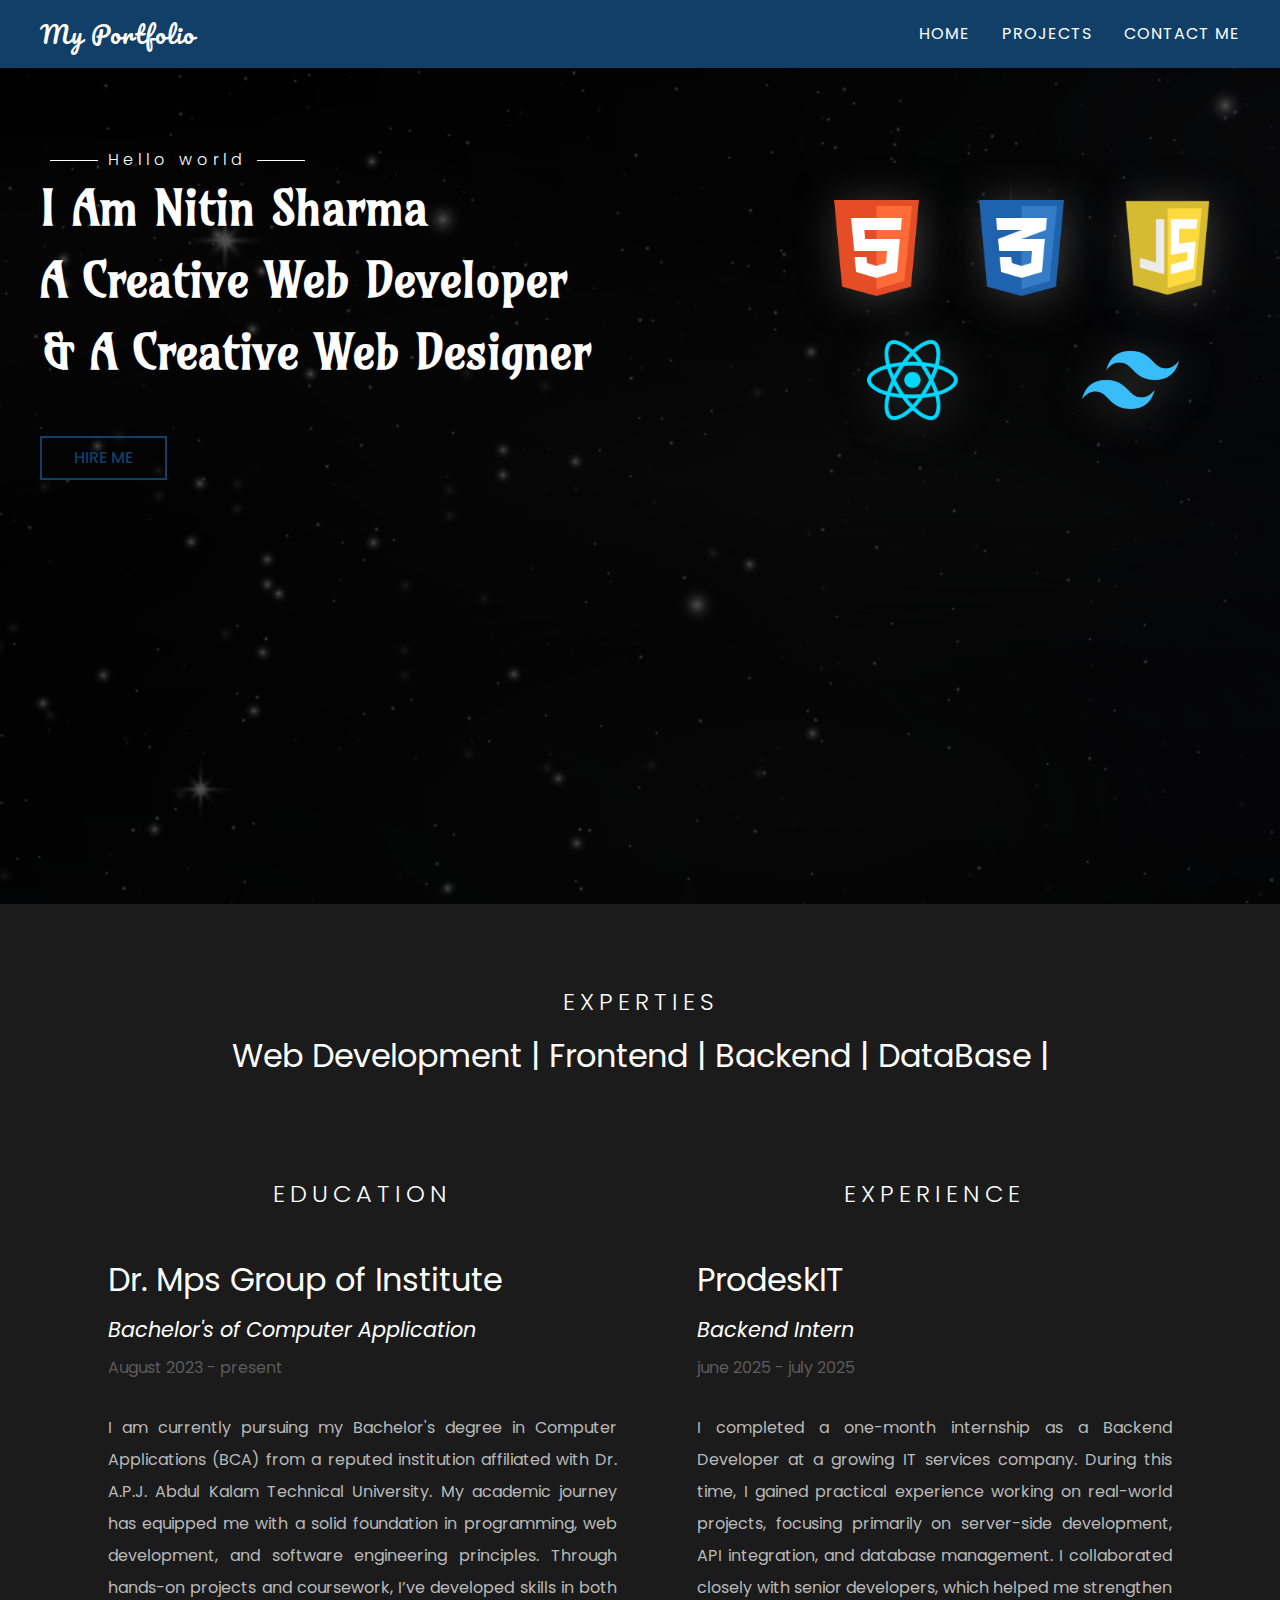
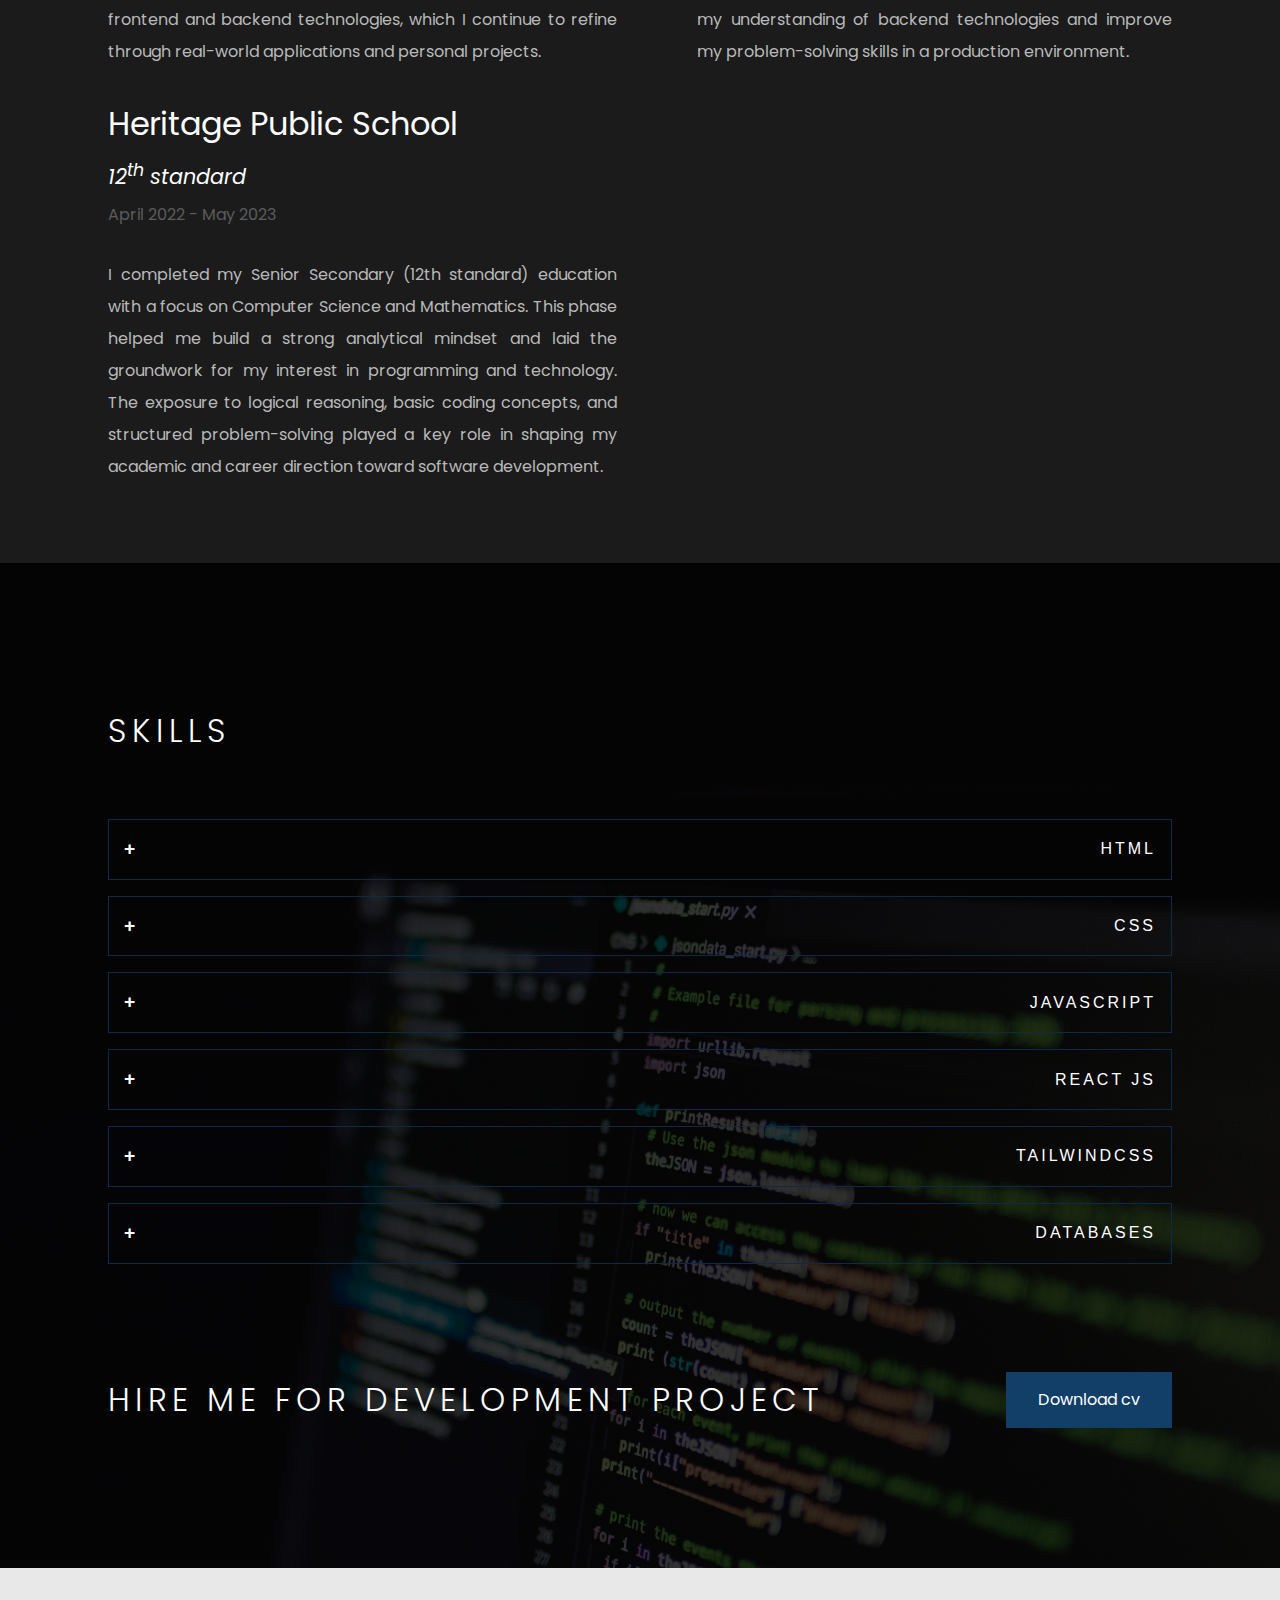
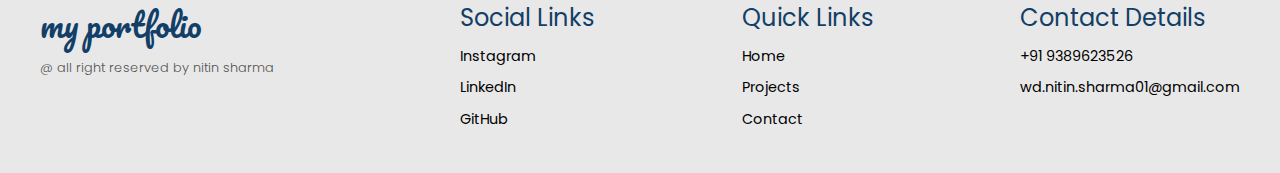
<file: index.html>
<!DOCTYPE html>
<html lang="en">

<head>
    <meta charset="UTF-8">
    <meta name="viewport" content="width=device-width, initial-scale=1.0">
    <title>Hii.. I am Nitin Sharma</title>
    <link rel="stylesheet" href="./css/global.css">
    <link rel="stylesheet" href="./css/index.css">
    <link rel="stylesheet" href="./css/scrollbtn.css">
    <script src="./script/layout.js" defer></script>
    <script src="./script/scrollbtn.js" defer></script>
    <script src="./script/list.js" defer></script>
</head>

<body>
    <div id="header"></div>


    <section id="hero-section">
        <div class="bg"></div>
        <div class="hero-section container">
            <div class="hero-content">
                <p><span class="hello-world"></span>Hello world<span class="hello-world"></span></p>
                <h1>I am Nitin Sharma</h1>
                <h1>A Creative web Developer</h1>
                <h1>& A Creative web Designer</h1>
                <a href="./about.html" class="hire-btn">Hire me</a>
            </div>
            <div class="images">
                <img src="./assets/html.png" width="100px" alt="HTML">
                <img src="./assets/css.png" width="100px" alt="CSS">
                <img src="./assets/js.png" width="100px" alt="JS">
                <img src="./assets/react.png" width="100px" alt="REACT">
                <img src="./assets/tailwindcss.png" width="100px" alt="tailwindcss">
            </div>
        </div>

    </section>

    <section id="experties">
        <div class="container">
            <h1 class="heading">Experties</h1>
            <h1 class="experties-intro">Web Development | Frontend | Backend | DataBase |</h1>
            <div class="carrer">
                <div class="education">
                    <h1 class="heading">Education</h1>
                    <div>
                        <h1 class="secondry-heading">Dr. Mps Group of Institute</h1>
                        <p class="primary-para">Bachelor's of Computer Application</p>
                        <p class="secondry-para">August 2023 - present</p>
                        <p class="tertiary-para">I am currently pursuing my Bachelor's degree in Computer Applications
                            (BCA) from a reputed institution affiliated with Dr. A.P.J. Abdul Kalam Technical
                            University. My academic journey has equipped me with a solid foundation in programming, web
                            development, and software engineering principles. Through hands-on projects and coursework,
                            I’ve developed skills in both frontend and backend technologies, which I continue to refine
                            through real-world applications and personal projects.

                        </p>
                    </div>
                    <div>
                        <h1 class="secondry-heading">Heritage Public School</h1>
                        <p class="primary-para">12<sup>th</sup> standard </p>
                        <p class="secondry-para">April 2022 - May 2023</p>
                        <p class="tertiary-para">I completed my Senior Secondary (12th standard) education with a focus
                            on Computer Science and Mathematics. This phase helped me build a strong analytical mindset
                            and laid the groundwork for my interest in programming and technology. The exposure to
                            logical reasoning, basic coding concepts, and structured problem-solving played a key role
                            in shaping my academic and career direction toward software development.</p>
                    </div>
                </div>
                <div class='experience'>
                    <h1 class="heading">Experience</h1>
                    <div>
                        <h1 class="secondry-heading">ProdeskIT</h1>
                        <p class="primary-para">Backend Intern</p>
                        <p class="secondry-para">june 2025 - july 2025</p>
                        <p class="tertiary-para">I completed a one-month internship as a Backend Developer at a growing
                            IT services company. During this time, I gained practical experience working on real-world
                            projects, focusing primarily on server-side development, API integration, and database
                            management. I collaborated closely with senior developers, which helped me strengthen my
                            understanding of backend technologies and improve my problem-solving skills in a production
                            environment.

                        </p>
                    </div>
                </div>
            </div>
        </div>
    </section>

    <section id="skills">
        <div class="skill-bg"></div>
        <div class="container">

            <div>
                <h1 class="primary-heading">Skills</h1>
                <ul class="accordion">
                    <li class="skill-list">
                        <button class="accordion-toggle">
                            <span class="icon">+</span> HTML 
                        </button>
                        <div class="accordion-content">
                            I have a solid understanding of HTML (HyperText Markup Language), which forms the foundation of all web pages. I use semantic HTML tags to structure content clearly and accessibly, ensuring my websites are SEO-friendly and easy to maintain.
                        </div>

                    </li>

                    <li class="skill-list">
                        <button class="accordion-toggle">
                            <span class="icon">+</span> CSS
                        </button>
                        <div class="accordion-content">
                            I am proficient in CSS (Cascading Style Sheets) and use it to create visually appealing, responsive, and user-friendly web interfaces. I work with modern layout techniques like Flexbox and Grid to build structured and adaptable designs across devices. 
                        </div>
                    </li>

                    <li class="skill-list">
                        <button class="accordion-toggle">
                            <span class="icon">+</span> JavaScript
                        </button>
                        <div class="accordion-content">
                           I have a strong grasp of JavaScript for adding interactivity and dynamic behavior to web applications. I use JavaScript to manipulate the DOM, handle events, validate forms, and implement core logic on the client side.
                        </div>
                    </li>

                    <li class="skill-list">
                        <button class="accordion-toggle">
                            <span class="icon">+</span> React Js
                        </button>
                        <div class="accordion-content">
                            I use React to build fast, scalable, and component-based user interfaces. I’m comfortable working with JSX, state management using useState and useEffect, and structuring applications using reusable components. 
                        </div>
                    </li>
                    <li class="skill-list">
                        <button class="accordion-toggle">
                            <span class="icon">+</span> TailwindCss
                        </button>
                        <div class="accordion-content">
                           Tailwind CSS is my go-to utility-first framework for rapidly styling modern and responsive user interfaces. I efficiently apply utility classes to create clean, mobile-first designs without writing custom CSS. .
                        </div>
                    </li>
                    <li class="skill-list">
                        <button class="accordion-toggle">
                            <span class="icon">+</span> DataBases
                        </button>
                        <div class="accordion-content">
                            I have hands-on experience working with both SQL and NoSQL databases. With MongoDB, I design flexible document-based schemas, perform CRUD operations, and connect with Node.js using Mongoose. With MySQL, I understand relational database concepts, write efficient queries using SQL, and manage structured data using tables, joins, and indexes.
                        </div>
                    </li>
                </ul>

            </div>


            <div class="cv-section">
                <h1 class="primary-heading cv-heading">Hire me For development project</h1>
                <a href="./Nitin Sharma Resume.pdf" download>Download cv</a>
            </div>
        </div>
    </section>


    <button id="scrollToTopBtn">↑</button>
    <div id="footer"></div>
</body>

</html>
</file>
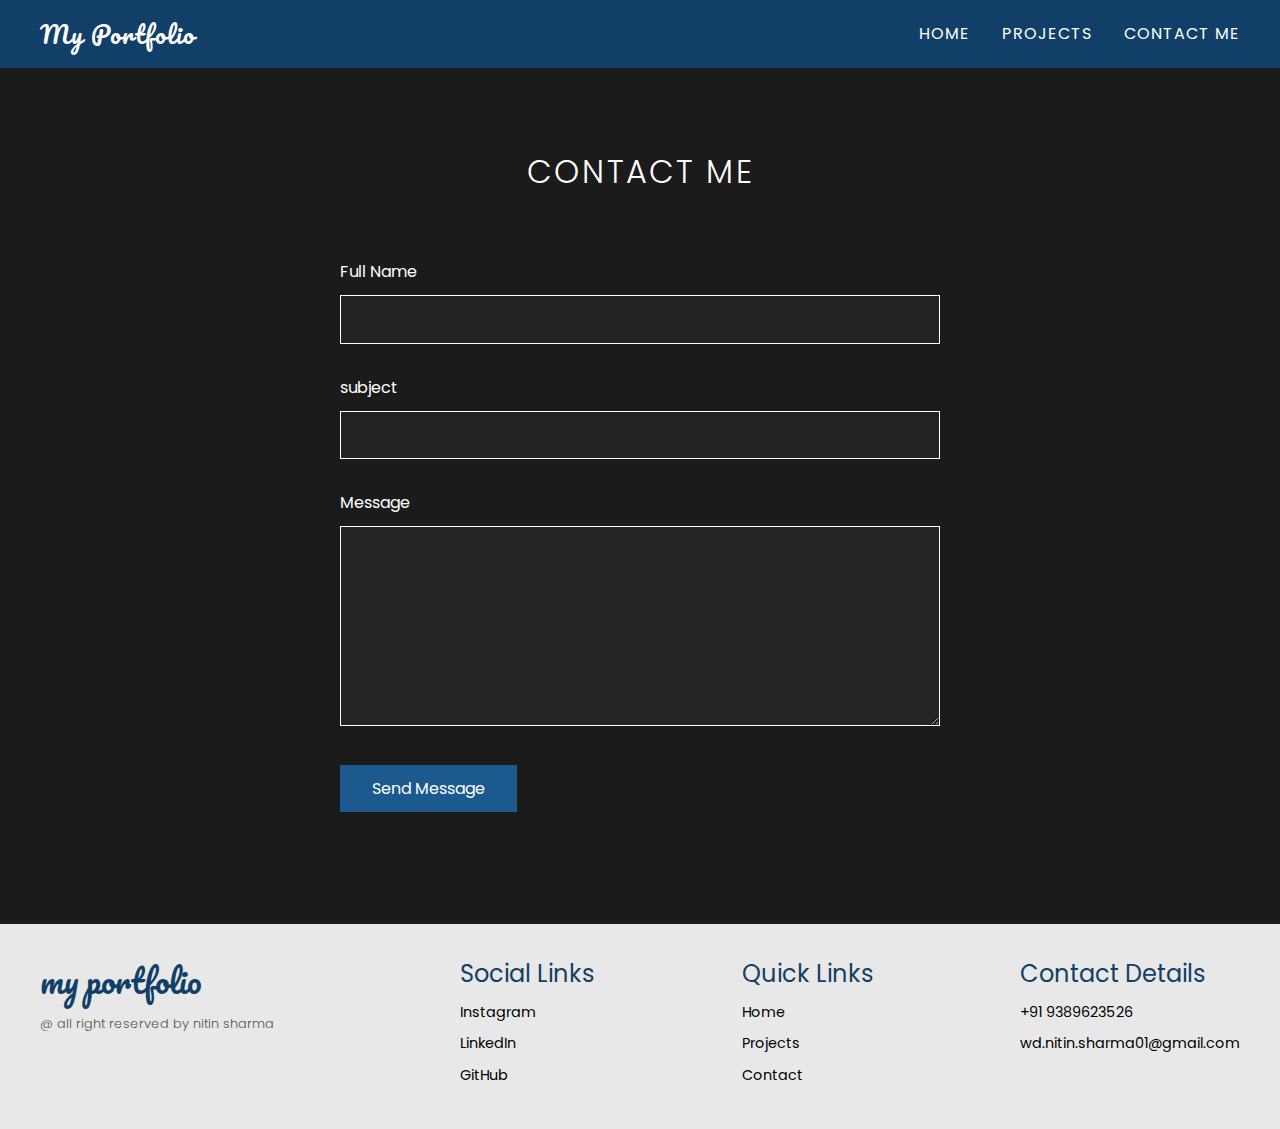
<file: about.html>
<!DOCTYPE html>
<html lang="en">

<head>
    <meta charset="UTF-8">
    <meta name="viewport" content="width=device-width, initial-scale=1.0">
    <title>Contact Me</title>
    <link rel="stylesheet" href="./css/global.css">
    <link rel="stylesheet" href="./css/contact.css">
    <link rel="stylesheet" href="./css/scrollbtn.css">
    <script src="./script/layout.js" defer></script>
    <script src="./script/scrollbtn.js" defer></script>
    <script src="./script/contact.js" defer></script>
</head>

<body>
    <div id="header"></div>

    <section id="Contact-section">
        <div class="container">
            <h1>Contact Me</h1>
            <div class="form">
                <p class="error"></p>
                <p class="success"></p>
                <form>
                    <label for="name">Full Name</label>
                    <input type="text" id="name">

                    <label for="subject">subject</label>
                    <input type="text" id="subject">

                    <label for="message">Message</label>
                    <textarea name="message" id="message"></textarea>

                    <button id="submitBtn">Send Message</button>
                </form>
            </div>



        </div>
    </section>



    <button id="scrollToTopBtn">↑</button>
    <div id="footer"></div>
</body>

</html>
</file>
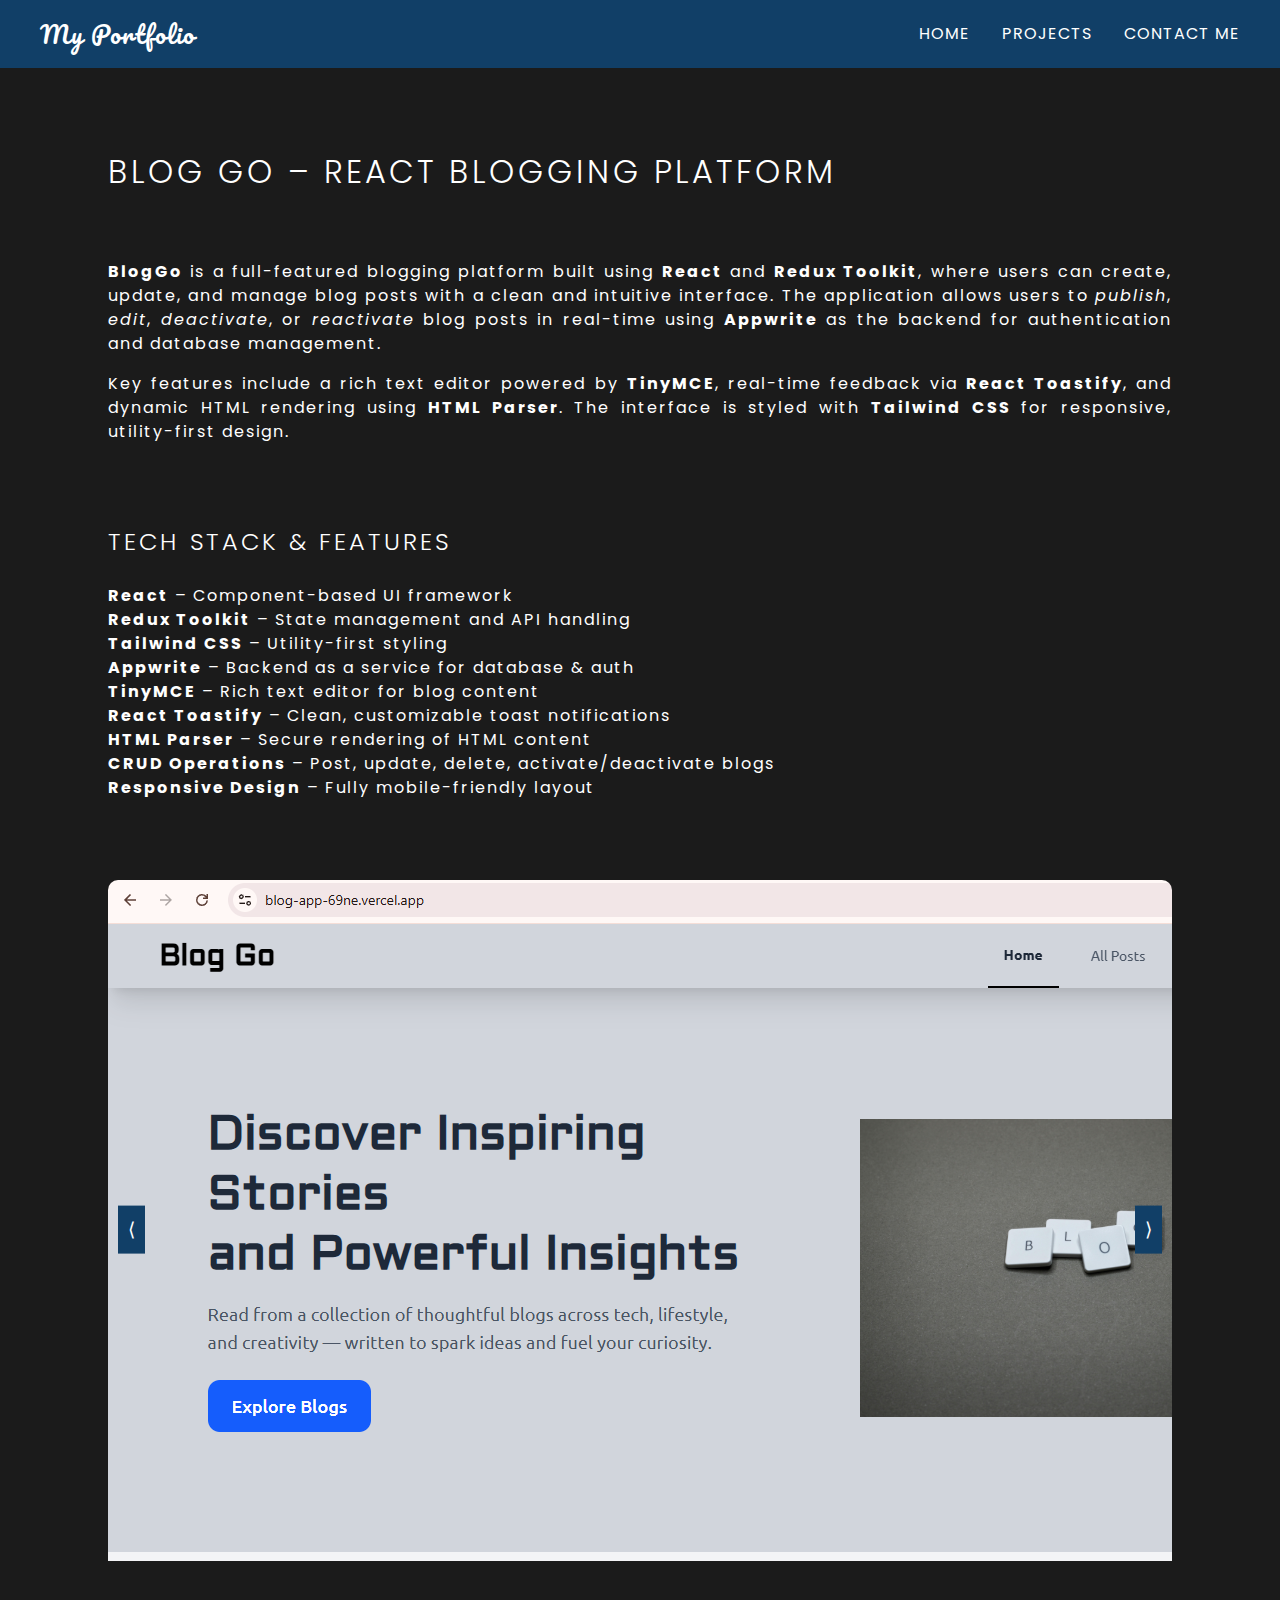
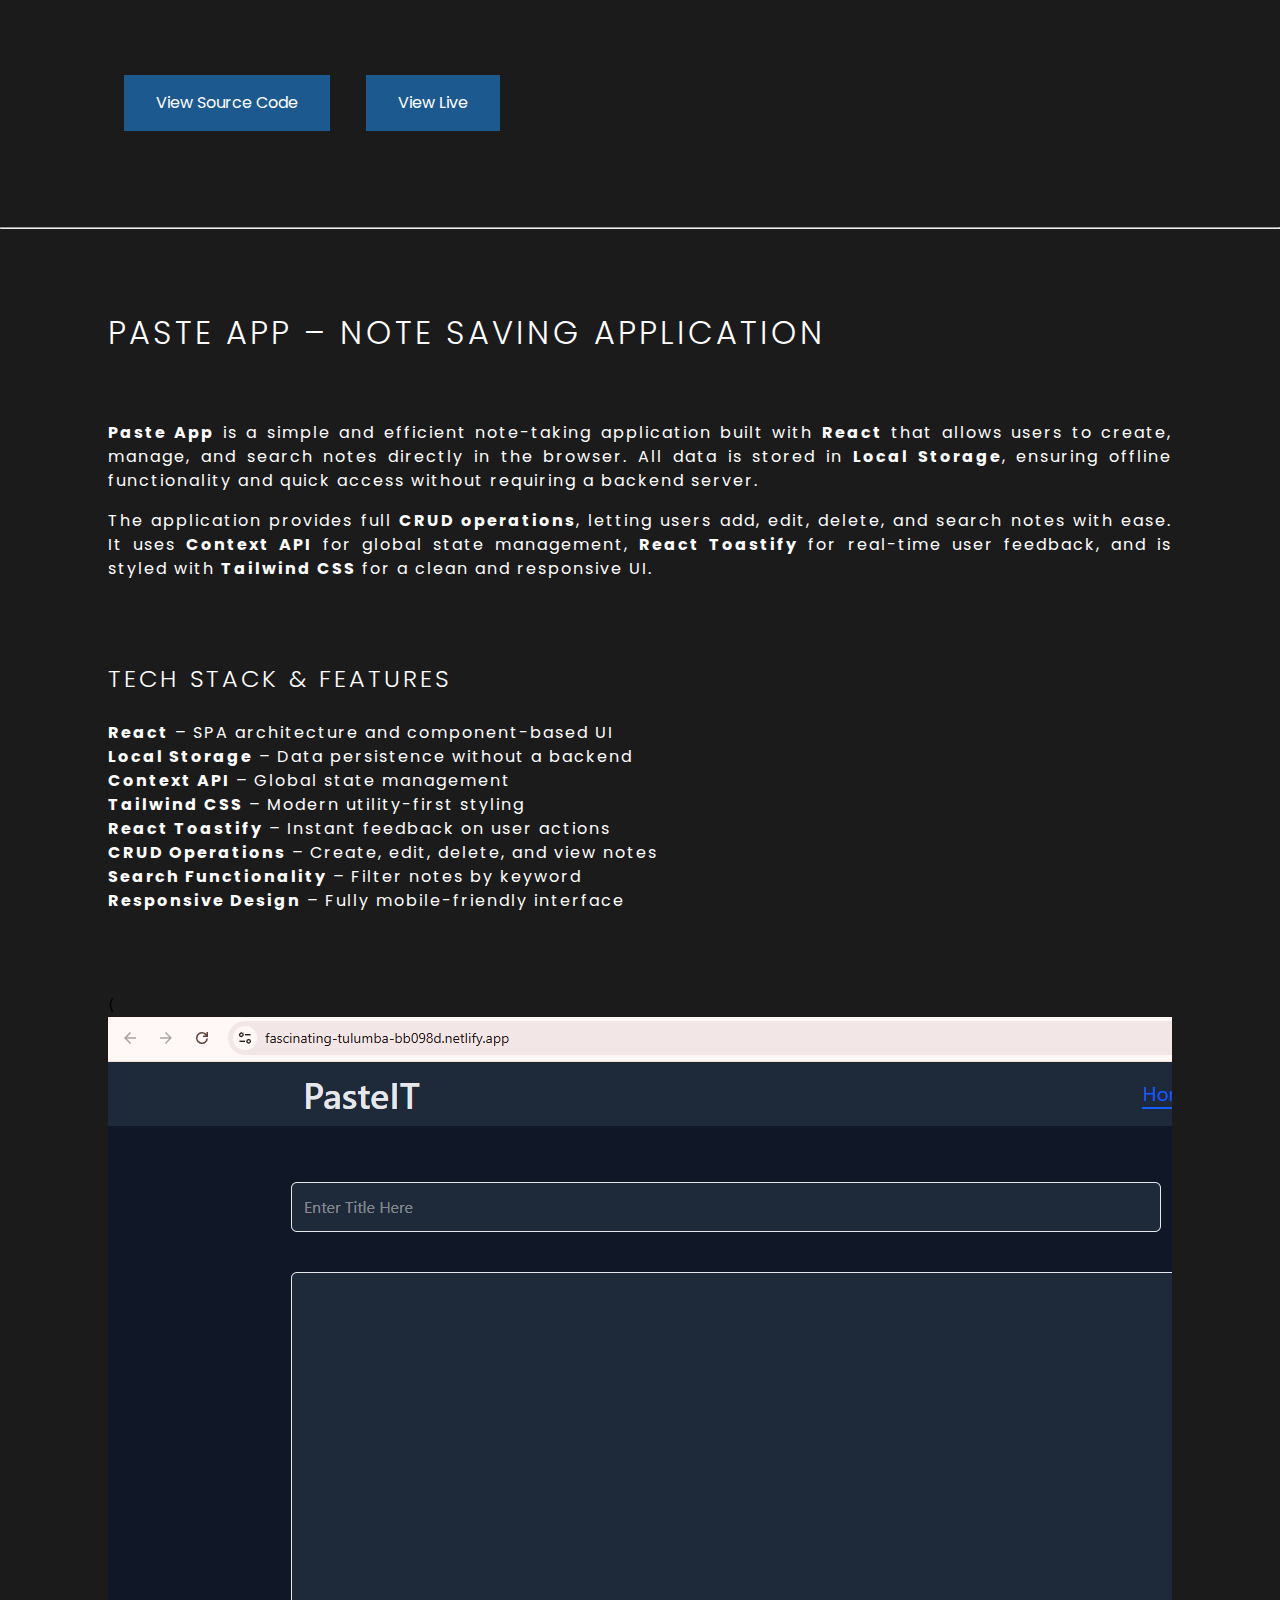
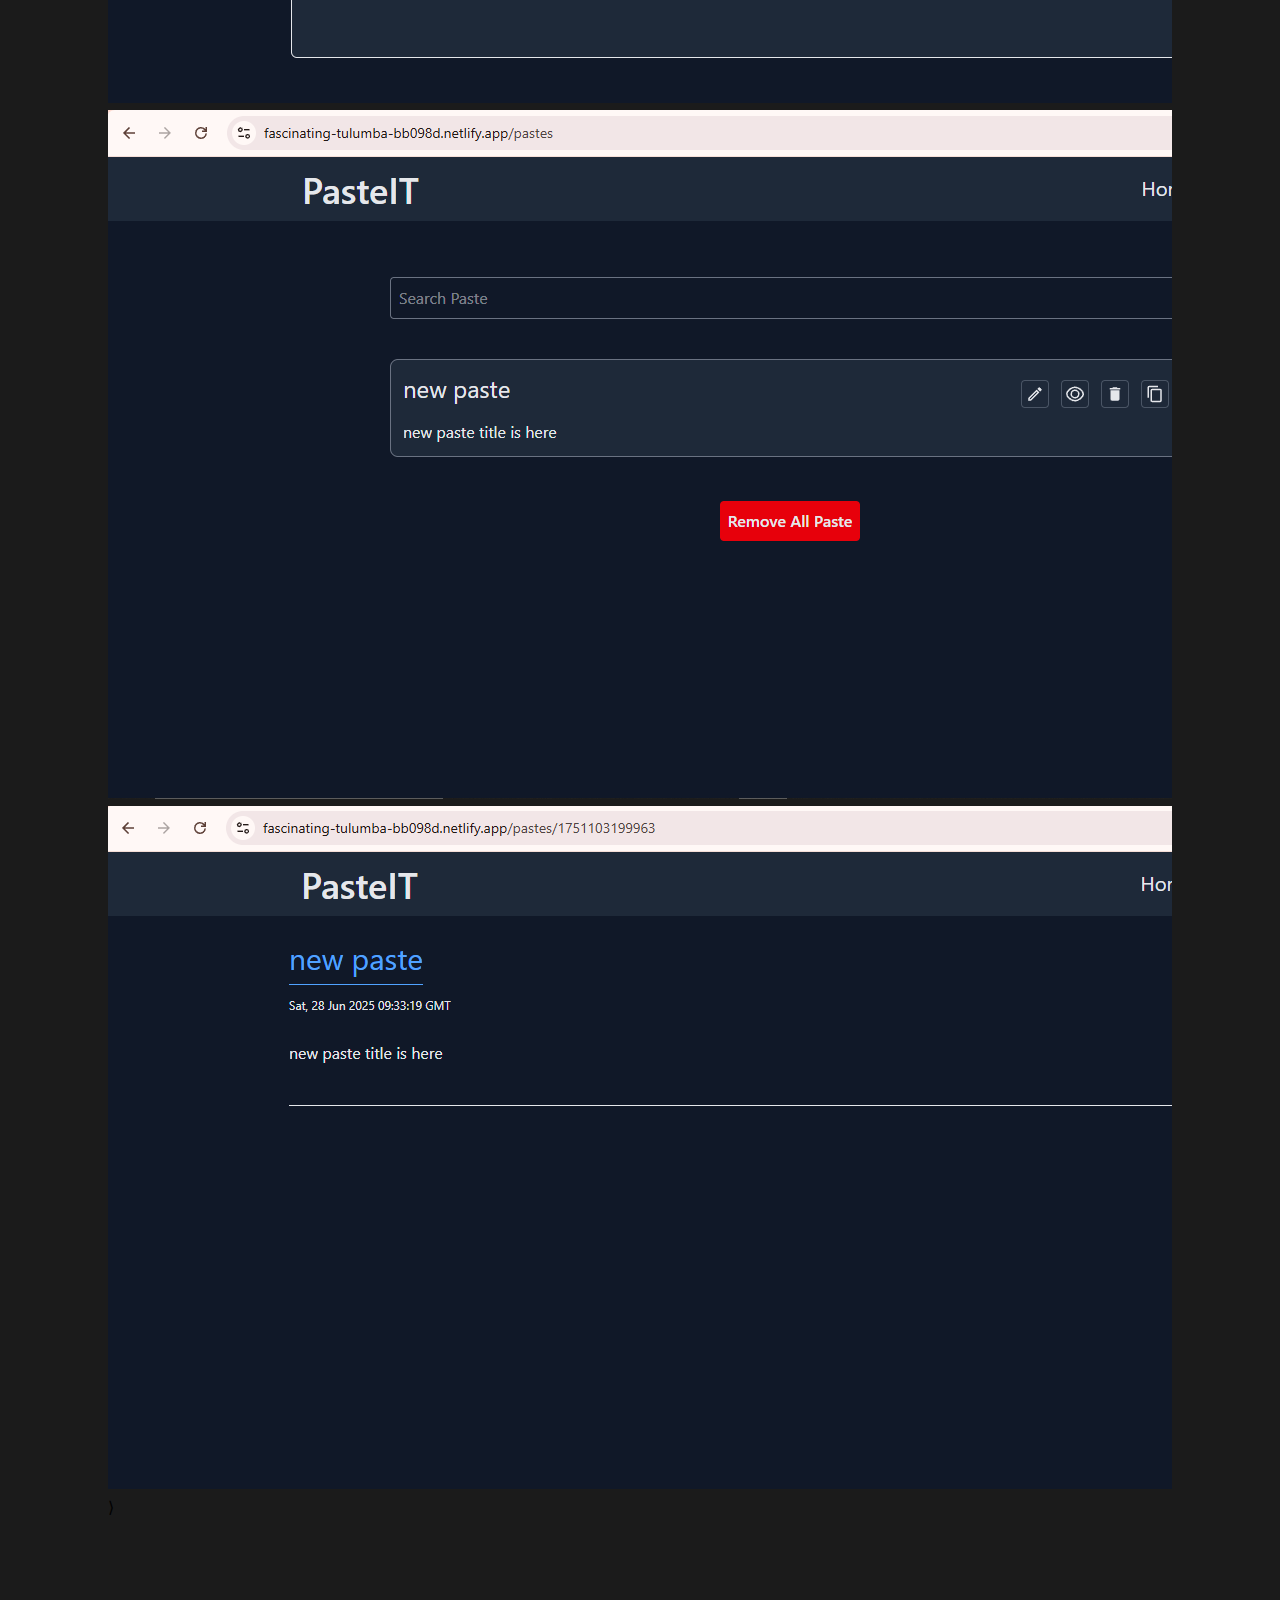
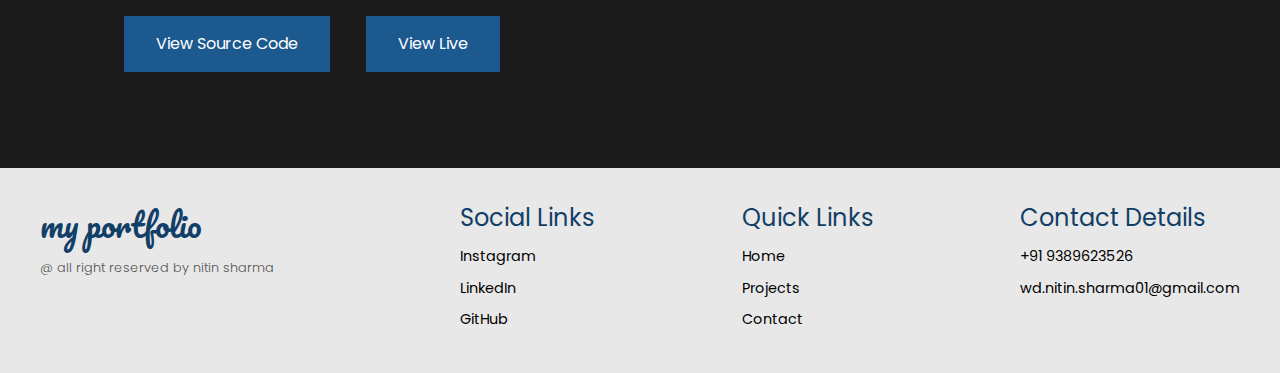
<file: project.html>
<!DOCTYPE html>
<html lang="en">

<head>
    <meta charset="UTF-8">
    <meta name="viewport" content="width=device-width, initial-scale=1.0">
    <title>Projects</title>
    <link rel="stylesheet" href="./css/global.css">
    <link rel="stylesheet" href="./css/project.css">
    <link rel="stylesheet" href="./css/scrollbtn.css">
    <script src="./script/layout.js" defer></script>
    <script src="./script/scrollbtn.js" defer></script>
    <script src="./script/crousel.js" defer></script>
</head>

<body>
    <div id="header"></div>


    <section id="projects">
        <div class="container">
            <div>
                <section class="project-section">
                    <h2 class="heading">Blog Go – React Blogging Platform</h2>

                    <p class="para-1">
                        <strong>BlogGo</strong> is a full-featured blogging platform built using
                        <strong>React</strong> and <strong>Redux Toolkit</strong>, where users can create, update,
                        and manage blog posts with a clean and intuitive interface. The application allows users
                        to <em>publish</em>, <em>edit</em>, <em>deactivate</em>, or <em>reactivate</em> blog posts
                        in real-time using <strong>Appwrite</strong> as the backend for authentication and database
                        management.
                    </p>

                    <p class="para-2">
                        Key features include a rich text editor powered by <strong>TinyMCE</strong>, real-time
                        feedback via <strong>React Toastify</strong>, and dynamic HTML rendering using
                        <strong>HTML Parser</strong>. The interface is styled with <strong>Tailwind CSS</strong>
                        for responsive, utility-first design.
                    </p>

                    <h3 class="heading-2">Tech Stack & Features</h3>
                    <ul class="para-1">
                        <li><strong>React</strong> – Component-based UI framework</li>
                        <li><strong>Redux Toolkit</strong> – State management and API handling</li>
                        <li><strong>Tailwind CSS</strong> – Utility-first styling</li>
                        <li><strong>Appwrite</strong> – Backend as a service for database & auth</li>
                        <li><strong>TinyMCE</strong> – Rich text editor for blog content</li>
                        <li><strong>React Toastify</strong> – Clean, customizable toast notifications</li>
                        <li><strong>HTML Parser</strong> – Secure rendering of HTML content</li>
                        <li><strong>CRUD Operations</strong> – Post, update, delete, activate/deactivate blogs</li>
                        <li><strong>Responsive Design</strong> – Fully mobile-friendly layout</li>
                    </ul>
                </section>


                <div class="carousel">
                    <button class="prev">⟨</button>

                    <div class="slides">
                        <div class="slide active"><img src="./assets/home.png" alt=""></div>
                        <div class="slide"><img src="./assets/addpost.png" alt=""></div>
                        <div class="slide"><img src="./assets/allpost.png" alt=""></div>
                        <div class="slide"><img src="./assets/login.png" alt=""></div>
                        <div class="slide"><img src="./assets/dark.png" alt=""></div>
                    </div>

                    <button class="next">⟩</button>
                </div>

                <div class="links">
                    <a href="https://github.com/nitinsharma1845/Blog-App" target="_blank">View Source Code</a>
                    <a href="https://blog-app-69ne.vercel.app/" target="_blank">View Live</a>
                </div>

            </div>
        </div>

    </section>
    <hr>
    <section id="projects">
        <div class="container">
            <div>
                <section class="project-section">
                    <h2 class="heading">Paste App – Note Saving Application</h2>

                    <p class="para-1">
                        <strong>Paste App</strong> is a simple and efficient note-taking application built with
                        <strong>React</strong> that allows users to create, manage, and search notes directly in the
                        browser.
                        All data is stored in <strong>Local Storage</strong>, ensuring offline functionality and quick
                        access
                        without requiring a backend server.
                    </p>

                    <p class="para-2">
                        The application provides full <strong>CRUD operations</strong>, letting users add, edit, delete,
                        and search notes with ease. It uses <strong>Context API</strong> for global state management,
                        <strong>React Toastify</strong> for real-time user feedback, and is styled with
                        <strong>Tailwind CSS</strong> for a clean and responsive UI.
                    </p>

                    <h3 class="heading-2">Tech Stack & Features</h3>
                    <ul class="para-1">
                        <li><strong>React</strong> – SPA architecture and component-based UI</li>
                        <li><strong>Local Storage</strong> – Data persistence without a backend</li>
                        <li><strong>Context API</strong> – Global state management</li>
                        <li><strong>Tailwind CSS</strong> – Modern utility-first styling</li>
                        <li><strong>React Toastify</strong> – Instant feedback on user actions</li>
                        <li><strong>CRUD Operations</strong> – Create, edit, delete, and view notes</li>
                        <li><strong>Search Functionality</strong> – Filter notes by keyword</li>
                        <li><strong>Responsive Design</strong> – Fully mobile-friendly interface</li>
                    </ul>
                </section>


                <div class="carousel">
                    <button class="prev1">⟨</button>

                    <div class="slides1">
                        <div class="slide1 active"><img src="./assets/pastehome.png" alt=""></div>
                        <div class="slide1"><img src="./assets/paste.png" alt=""></div>
                        <div class="slide1"><img src="./assets/pastenew.png" alt=""></div>
                    </div>

                    <button class="next1">⟩</button>
                </div>

                <div class="links">
                    <a href="https://github.com/nitinsharma1845/pasteApp" target="_blank">View Source Code</a>
                    <a href="https://fascinating-tulumba-bb098d.netlify.app/" target="_blank">View Live</a>
                </div>


            </div>
        </div>

    </section>



    <button id="scrollToTopBtn">↑</button>
    <div id="footer"></div>
</body>

</html>
</file>
<file: css/global.css>
@import url('https://fonts.googleapis.com/css2?family=Poppins:ital,wght@0,100;0,200;0,300;0,400;0,500;0,600;0,700;0,800;0,900;1,100;1,200;1,300;1,400;1,500;1,600;1,700;1,800;1,900&display=swap');
* {
  margin: 0;
  padding: 0;
  box-sizing: border-box;
}

ul, ol {
  list-style: none;
}

a {
  text-decoration: none;
  color: inherit;
}

body {
  font-family: "Poppins", sans-serif;
  font-size: 16px;
  line-height: 1.5;
  background-color: #1b1b1b;
  color: #000;
}

h1, h2, h3, h4, h5, h6 {
  font-weight: normal;
  font-size: inherit;
}

button, input, textarea, select {
  font: inherit;
  border: none;
  background: none;
  outline: none;
}

.container{
    max-width: 1200px;
    width: 95%;
    margin: auto;
}
</file>
<file: css/index.css>
@import url("https://fonts.googleapis.com/css2?family=Amarante&display=swap");

#hero-section {
  padding: 5em 0em;
  position: relative;
  z-index: 10;
  height: calc(100vh - 4em);

  .hero-section {
    display: flex;
    justify-content: space-between;
    align-items: center;
  }

  .hero-content {
    width: 70%;
  }

  .images {
    width: 40%;
    display: flex;
    flex-wrap: wrap;
    align-items: center;
    justify-content: space-around;

    img {
      padding: 0.1em;
      margin: 1em;
      filter: drop-shadow(3px 3px 20px #3a3a3a);
    }
  }

  .bg {
    position: absolute;
    background-image: url("../assets/bg-1.jpg");
    background-position: center;
    background-repeat: no-repeat;
    background-size: cover;
    top: 0px;
    bottom: 0px;
    height: 100%;
    width: 100%;
    z-index: -1;
    filter: brightness(0.3);
  }

  h1 {
    font-size: 3rem;
    font-family: "Amarante", serif;
    font-weight: 900;
    color: #fff;
    text-transform: capitalize;
  }

  p {
    font-size: 1rem;
    display: flex;
    justify-content: flex-start;
    align-items: center;
    color: #fff;
    font-weight: 300;
    letter-spacing: 5px;

    .hello-world {
      width: 3rem;
      height: 1px;

      background-color: #fff;
      margin-right: 10px;
      margin-left: 10px;
    }
  }

  .hire-btn {
    margin-top: 3em;
    display: inline-block;
    border: 2px solid #113f67;
    padding: 0.5em 2em;
    text-transform: uppercase;
    font-weight: 500;
    color: #113f67;

    &:hover {
      background-color: #113f67;
      border: 2px solid #113f67;
      color: white;
      transition: all ease-in-out 0.2s;
    }
  }
}

#experties {
  padding: 5em;
  text-align: center;

  .heading {
    color: #fff;
    font-size: 1.5rem;
    font-weight: 300;
    letter-spacing: 5px;
    text-transform: uppercase;
    margin-bottom: 0.5em;
  }

  .experties-intro {
    color: #fff;
    font-size: 2rem;
    font-weight: 400;
    margin-bottom: 3em;
  }

  .carrer {
    display: flex;
    justify-content: space-between;
    align-items: flex-start;
    gap: 5rem;
    text-align: center;
  }

  .education {
    display: flex;
    flex-direction: column;
    gap: 2rem;
  }

  .experience {
    display: flex;
    flex-direction: column;
    gap: 2rem;
  }

  .secondry-heading {
    font-size: 2rem;
    color: #fff;
    text-align: left;
  }

  .primary-para {
    font-size: 1.3rem;
    font-style: italic;
    color: #fff;
    margin: 0.5em 0;
    text-align: left;
  }

  .secondry-para {
    font-size: 1rem;
    color: #5c5c5c;
    margin-bottom: 2em;
    text-align: left;
  }

  .tertiary-para {
    font-size: 1rem;
    color: #b9b9b9;
    line-height: 2em;
    text-align: justify;
  }
}

#skills {
  color: #fff;
  padding: 5em;
  position: relative;
  z-index: 10;

  .skill-bg {
    position: absolute;
    top: 0px;
    left: 0px;
    width: 100%;
    height: 100%;
    background-image: url("../assets/bg-2.jpg");
    background-position: center;
    background-repeat: no-repeat;
    background-size: cover;
    filter: brightness(0.2);
    z-index: -1;
  }

  .cv-section {
    display: flex;
    justify-content: space-between;
    align-items: center;

    a {
      color: white;
      background-color: #113f67;
      padding: 1em 2em;
      &:hover {
        background-color: #0d2b46;
        transition: all ease-in-out 0.2s;
      }
    }
  }

  .primary-heading {
    color: #fff;
    font-size: 2rem;
    text-transform: uppercase;
    font-weight: 300;
    letter-spacing: 5px;
    margin: 2em 0;
  }

  .accordion {
    list-style: none;
    padding: 0;
    max-width: 100%;
    margin: 3em auto;
    font-family: sans-serif;
  }

  .skill-list {
    margin: 1em 0;
  }

  .accordion-toggle {
    /* background-color: #113f67; */
    border: 1px solid #0d2b46;
    font-size: 2rem;
    text-transform: uppercase;
    letter-spacing: 3px;
    color: white;
    width: 100%;
    text-align: left;
    padding: 15px;
    /* border: none; */
    cursor: pointer;
    font-size: 1rem;
    display: flex;
    align-items: center;
    justify-content: space-between;
    transition: background-color 0.3s ease;
  }

  .accordion-toggle:hover {
    background-color: #0e2f4a;
  }

  .icon {
    font-weight: bold;
    font-size: 1.2rem;
  }

  .accordion-content {
    max-height: 0;
    overflow: hidden;
    background-color: #1b1b1b;
    color: #fff;
    font-size: 1.2rem;
    font-weight: 200;
    letter-spacing: 1px;
    transition: max-height 0.4s ease, padding 0.3s ease;
    padding: 0 2em;
    opacity: 0;
    transition: opacity 0.3s ease;
  }

  .accordion-content.open {
    max-height: 200px;
    padding: 10px 15px;
    opacity: 1;
  }
}

/* ############ MEDIA QUERRY############ */

@media (max-width: 700px) {
  #hero-section {
    height: auto;

    .hero-section {
      display: block;
      width: 100%;
    }

    .images {
      display: none;
      img {
        display: none;
      }
    }

    .hero-content {
      width: 100%;
    }

    .hero-content h1 {
      font-size: 2rem;
      text-align: center;
    }

    p {
      font-size: 1rem;
      margin-bottom: 1em;
      justify-content: center;
    }

    .hire-btn {
      display: block;
      width: fit-content;
      margin: 2em auto;
    }
  }

  #experties {
    padding: 5em 1em;
    text-align: center;

    .heading {
      font-size: 1rem;
      margin-bottom: 0.5em;
    }

    .experties-intro {
      font-size: 1rem;
    }

    .carrer {
      flex-direction: column;
      align-items: flex-start;
    }

    .secondry-heading {
      font-size: 1.2rem;
    }

    .primary-para {
      font-size: 1rem;
      margin: 0.3em 0;
    }

    .secondry-para {
      font-size: 1rem;
      margin-bottom: 1em;
    }

    .tertiary-para {
      font-size: 1rem;
    }
  }

  #skills {
  color: #fff;
  padding: 5em 1em;
  position: relative;
  z-index: 10;

  .cv-section {
    display: flex;
    /* justify-content: space-between; */
    align-items: center;

    a {
      color: white;
      font-size: 0.8rem;
      background-color: #113f67;
      padding: 0.5em 1em;

      &:hover {
        background-color: #0d2b46;
        transition: all ease-in-out 0.2s;
      }
    }
  }

  .primary-heading {
    color: #fff;
    font-size: 1rem;
    text-transform: uppercase;
    font-weight: 300;
    letter-spacing: 3px;
    margin: 2em 0;
  }

  .cv-heading{
    font-size: 0.8rem;
     text-transform: capitalize;
    font-weight: 300;
    letter-spacing: 0px;
  }

  .accordion {
    list-style: none;
    padding: 0;
    max-width: 100%;
    margin: 2em auto;
    font-family: sans-serif;
  }

  .skill-list {
    margin: 1em 0;
  }

  .accordion-toggle {
    /* background-color: #113f67; */
    border: 1px solid #0d2b46;
    font-size: 1rem;
    text-transform: uppercase;
    letter-spacing: 3px;
    color: white;
    width: 100%;
    text-align: left;
    padding: 15px;
    /* border: none; */
    cursor: pointer;
    font-size: 1rem;
    display: flex;
    align-items: center;
    justify-content: space-between;
    transition: background-color 0.3s ease;
  }

  .accordion-toggle:hover {
    background-color: #0e2f4a;
  }

  .icon {
    font-weight: bold;
    font-size: 1.2rem;
  }

  .accordion-content {
    max-height: 0;
    overflow: hidden;
    background-color: #1b1b1b;
    color: #fff;
    font-size: 0.8rem;
    font-weight: 200;
    letter-spacing: 1px;
    transition: max-height 0.4s ease, padding 0.3s ease;
    padding: 0 2em;
    opacity: 0;
    transition: opacity 0.3s ease;
  }

  .accordion-content.open {
    max-height: 200px;
    padding: 10px 15px;
    opacity: 1;
  }
}
}
</file>
<file: css/scrollbtn.css>
#scrollToTopBtn {
  position: fixed;
  bottom: 30px;
  right: 30px;
  display: none;
  background-color: #113f67;
  color: white;
  border: none;
  border-radius: 100%;
  padding: 10px 15px;
  font-size: 20px;
  height: 50px;
  width: 50px;
  cursor: pointer;
  z-index: 1000;
}
</file>
<file: css/contact.css>
#Contact-section {
  color: #fff;
  padding: 5em;

  .form {
    max-width: 600px;
    margin: auto;

    .error{
      text-align: center;
      color: rgb(243, 14, 14);
      margin-bottom: 1em;
    }
    .success{
      text-align: center;
      color: rgb(7, 185, 7);
      margin-bottom: 1em;
    }
  }

  input {
    border: 1px solid white;
    padding: 0.7em;
    width: 100%;
    margin-bottom: 2em;
    color: white;
    background-color: rgba(219, 219, 219, 0.048);
  }
  textarea {
    border: 1px solid white;
    padding: 1em;
    width: 100%;
    color: white;
    background-color: rgba(255, 255, 255, 0.048);
    height: 200px;
  }
  label {
    margin-bottom: 0.7em;
    display: inline-block;
  }

  button{
    background-color: #1c598f;
    padding: 0.7em 2em;
    color: white;
    margin: 2em 0;
    &:hover{
        background-color: #0b2b47;
        transition: all ease-in-out 0.2s;
        cursor: pointer;
    }
  }

  h1{
    font-size: 2rem;
    text-transform: uppercase;
    letter-spacing: 2px;
    font-weight: 300;
    margin-bottom: 2em;
    text-align: center;
  }
}





@media (max-width: 700px) {
  #Contact-section {
  color: #fff;
  padding: 5em 0;

  .form {
    width: 90%;
    margin: auto;
  }

  input {
    border: 1px solid white;
    padding: 0.7em;
    width: 100%;
    margin-bottom: 2em;
    color: white;
    background-color: rgba(219, 219, 219, 0.048);
  }
  textarea {
    border: 1px solid white;
    padding: 1em;
    width: 100%;
    color: white;
    background-color: rgba(255, 255, 255, 0.048);
    height: 200px;
  }
  label {
    margin-bottom: 0.7em;
    display: inline-block;
  }

  button{
    background-color: #1c598f;
    padding: 0.5em 1em;
    color: white;
    margin: 2em 0;
    &:hover{
        background-color: #0b2b47;
        transition: all ease-in-out 0.2s;
        cursor: pointer;
    }
  }

  h1{
    font-size: 1.7rem;
    text-transform: uppercase;
    letter-spacing: 2px;
    font-weight: 300;
    margin-bottom: 2em;
    text-align: center;
  }
}
}
</file>
<file: css/project.css>
#projects {
  color: #fff;
  padding: 5em;

  a {
    background-color: #1c598f;
    padding: 1em 2em;
    margin: 1em;
    display: inline-block;
    &:hover{
        background-color: #113f67;
        transition: all ease-in-out 0.2s;
    }
  }

  .heading {
    font-size: 2rem;
    margin-bottom: 2em;
    text-transform: uppercase;
    letter-spacing: 3px;
    font-weight: 300;
  }
  .heading-2 {
    font-size: 1.5rem;
    margin-bottom: 1em;
    text-transform: uppercase;
    letter-spacing: 3px;
    font-weight: 300;
  }

  .para-1 {
    font-size: 1rem;
    text-align: justify;
    letter-spacing: 2px;
    margin-bottom: 1em;
  }
  .para-2 {
    font-size: 1rem;
    text-align: justify;
    letter-spacing: 2px;
    margin-bottom: 5em;
  }

  /* //crouselcss */

  .carousel {
    position: relative;
    width: 100%;
    height: 100%;
    margin: 5em auto;
    overflow: hidden;
    border-radius: 10px;
  }

  .slides {
    display: flex;
    transition: transform 0.4s ease-in-out;
  }

  .slide {
    /* min-width: 100%; */
    background-position: center;
    background-repeat: no-repeat;
    background-size: cover;
    text-align: center;
    font-size: 1.5rem;
    user-select: none;
  }

  button.prev,
  button.next {
    position: absolute;
    top: 50%;
    transform: translateY(-50%);
    background-color: #113f67;
    color: white;
    border: none;
    padding: 10px;
    font-size: 1.2rem;
    cursor: pointer;
    z-index: 2;
  }

  button.prev {
    left: 10px;
  }
  button.next {
    right: 10px;
  }
}
</file>
